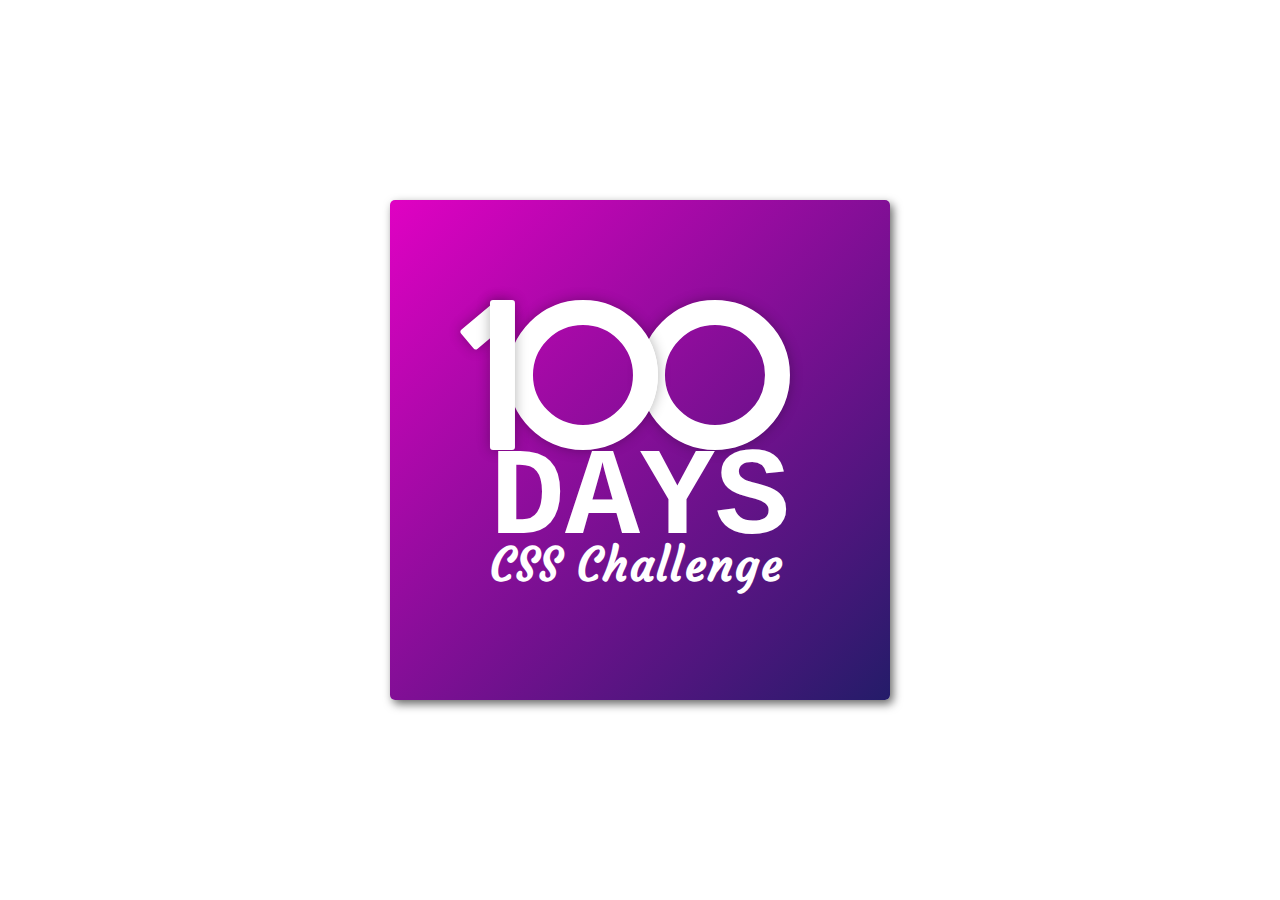
<file: 001.Desafio css/index.html>
<!DOCTYPE html>
<html lang="en">
<head>
  <meta charset="UTF-8">
  <meta http-equiv="X-UA-Compatible" content="IE=edge">
  <meta name="viewport" content="width=device-width, initial-scale=1.0">
  <link rel="preconnect" href="https://fonts.googleapis.com">
  <link rel="preconnect" href="https://fonts.gstatic.com" crossorigin>
  <link href="https://fonts.googleapis.com/css2?family=Courgette&family=Dancing+Script:wght@500&display=swap" rel="stylesheet">
  <link rel="stylesheet" href="style.css">
  <title>Día 1</title>
</head>
<body>
   <div class="frame">
      <div class="centro">
        <div class="numeros">
          <div class="uno-1"></div>
          <div class="uno-2"></div>
          <div class="cero-1"></div>
          <div class="cero-2"></div>
        </div>
        <span class="grande">DAYS</span>
        <span class="chico">CSS Challenge</span>
      </div>
   </div>
</body>
</html>
</file>
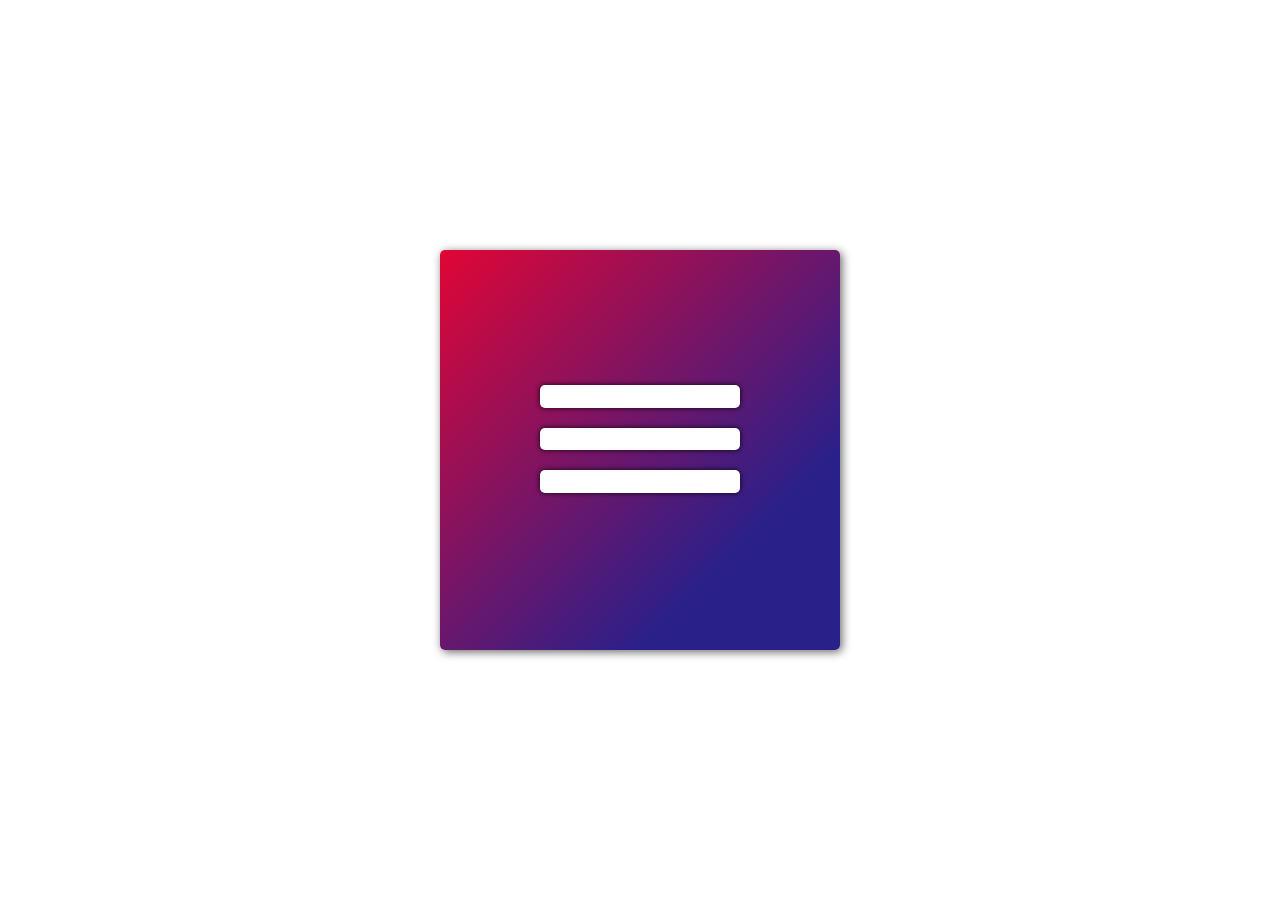
<file: 002.Desafio css/index.html>
<!DOCTYPE html>
<html lang="en">
<head>
  <meta charset="UTF-8">
  <meta http-equiv="X-UA-Compatible" content="IE=edge">
  <meta name="viewport" content="width=device-width, initial-scale=1.0">
  <link rel="stylesheet" href="style.css">
  <title>Document</title>
</head>

  <div class="frame">
    <div class="center">
      <div class="btnburger">
        <span class="line-a bar no-animation"></span>
        <span class="line-b bar no-animation"></span>
        <span class="line-c bar no-animation"></span>
      </div>
    </div>
  </div>

  <script src="app.js"></script>
</body>
</html>
</file>
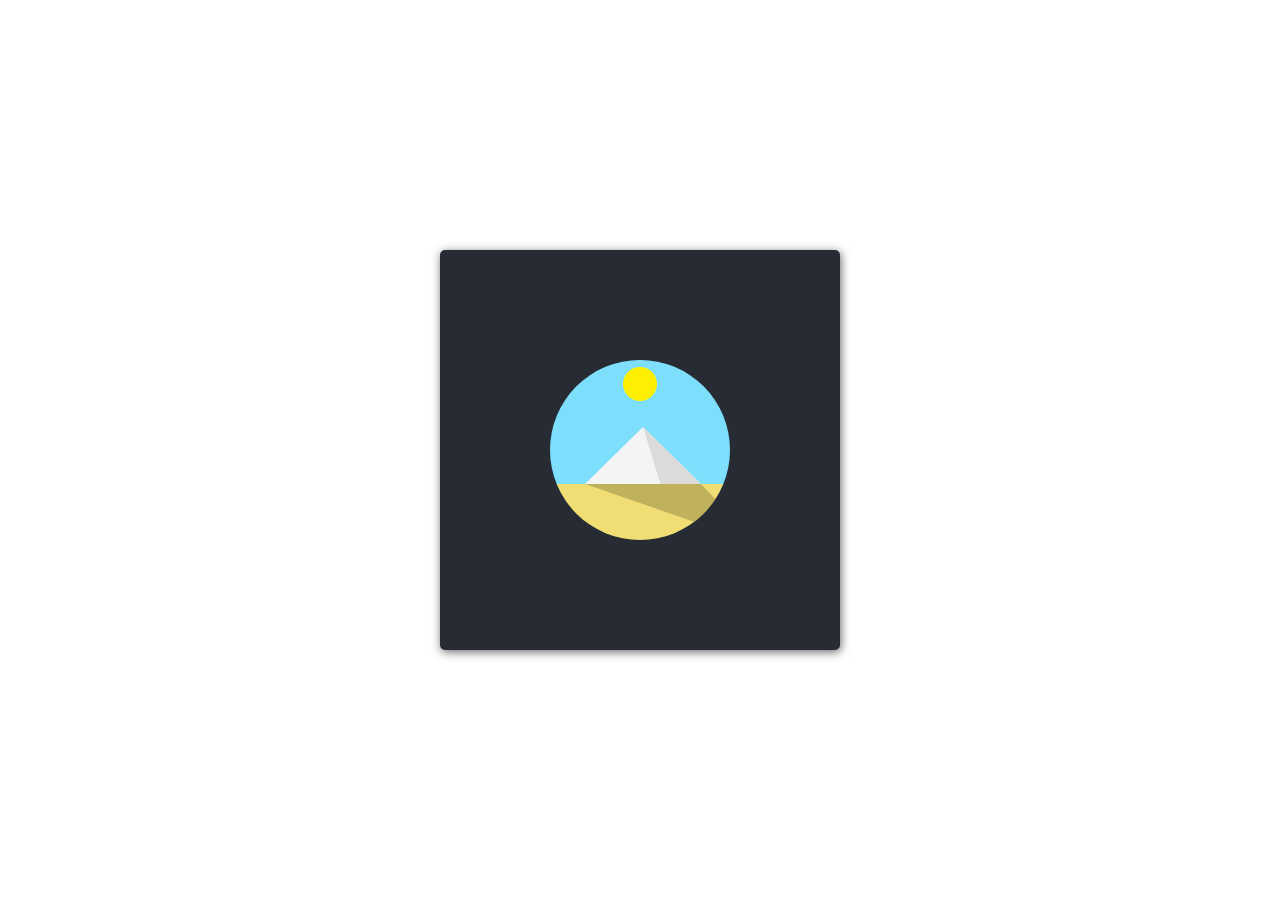
<file: 003.Desafio css/index.html>
<!DOCTYPE html>
<html lang="en">
<head>
  <meta charset="UTF-8">
  <meta http-equiv="X-UA-Compatible" content="IE=edge">
  <meta name="viewport" content="width=device-width, initial-scale=1.0">
  <link rel="stylesheet" href="style.css">
  <title>Dia 3</title>
</head>
<body>
  
  <div class="frame">
    <div class="center">
      <div class="circulo">
        <div class="cielo"></div>
        <div class="sol"></div>
        <div class="lado-izq"></div>
        <div class="lado-der"></div>
        <div class="sombra"></div>
        <div class="arena"></div>
      </div>
    </div>
  </div>

</body>
</html>
</file>
<file: 001.Desafio css/style.css>
.frame{
  position: absolute;
  top: 50%;
  left: 50%;
  width: 500px;
  height: 500px;
  margin-top: -250px;
  margin-left: -250px;
  border-radius:5px;
  box-shadow: 3px 4px 10px 0px rgba(0, 0, 0,0.6);
  background: #43389f;
  background: -moz-linear-gradient(bottom,left,#43389f 0%, #4ec6ca 100%);
  background: -webkit-linear-gradient(bottom,left,#43389f 0%, #4ec6ca 100%);
  background: -o-linear-gradient(bottom,left,#43389f 0%, #4ec6ca 100%);
  background: linear-gradient(to top left,#241c69 0%, #e001c3 100%);
  font-family: 'Courgette', cursive;
  color: #fff;
  -webkit-font-smoothing:antialiased;
  -moz-osx-font-smoothing:antialiased;
}

.centro{
  position: absolute;
  top: 50%;
  left: 50%;
  transform: translate(-50%, -50%);
}

.numeros{
  position: relative;
  height: 150px;
  width: 300px;
}

.uno-1{
  position: absolute;
  z-index: 1;
  top: 0;
  left: -16px;
  height: 50px;
  width: 25px;
  background: #fff;
  border-radius: 3px;
  transform: rotate(50deg);
  box-shadow: 0 0 13px 0 rgba(0, 0, 0, 0.3);
}

.uno-2{
  position: absolute;
  z-index: 10;
  top: 0;
  left: 0;
  height: 150px;
  width: 25px;
  background: #fff;
  border-radius: 3px;
  box-shadow: 0 0 13px 0 rgba(0, 0, 0, 0.3);
}

.cero-1,
.cero-2{
  position: absolute;
  z-index: 8;
  top: 0;
  left: 18px;
  box-sizing: border-box;
  height: 150px;
  width: 150px;
  border-radius: 50%;
  border: 25px solid #fff;
  box-shadow: 0 0 13px 0 rgba(0, 0, 0, 0.3);
}

.cero-2{
  z-index: 6;
  left: 150px;
}

.grande{
  position: relative;
  z-index: 20;
  display: block;
  font-family:'Courier New', 'Courier', sans-serif;
  font-size: 125px;
  font-weight: 700;
  line-height: 60px;
  margin-top: 20px;
}

.chico{
  position: relative;
  z-index: 20;
  font-size: 45px;
  line-height: 70px;
  font-weight: 700;
  letter-spacing: .04em;
}
</file>
<file: 002.Desafio css/style.css>
.frame{
	position: absolute;
	top: 50%;
	left: 50%;
	width: 400px;
	height: 400px;
	margin-top: -200px;
	margin-left: -200px;
	border-radius: 5px;
	box-shadow: 2px 2px 10px 0px rgba(0, 0, 0, 0.6);
	background: linear-gradient(to top left, #2a208a 25%, #e00635 100%);
	/* overflow: hidden; */
	color: #fff;
	-webkit-font-smoothing: antialiased;
	-moz-osx-font-smoothing: grayscale;
}

.center{
	position: absolute;
	top: 50%;
	left: 50%;
	transform: translate(-50%, -50%);
}

.btnburger{
	cursor: pointer;
	width: 200px;
	height: 150px;
}

.bar{
	background-color: #fff;
	border-radius: 5px;
	box-shadow: 0 0 4px 1px rgba(0, 0, 0, 0.6);
	display: block;
	margin-top: 10%;
	width: 100%;
	height: 15%;
}

.no-animation{
	animation: none !important;
}

.line-a{
	animation: animate-line-a-2 1s ease-in-out forwards;
}
.line-b{
	animation: animate-line-b-2 1s ease-in-out forwards;
}
.line-c{
	animation: animate-line-c-2 1s ease-in-out forwards;
}

.animate.line-a{
	animation: animate-line-a-1 1s ease-in-out forwards;
}
.animate.line-b{
	animation: animate-line-b-1 1s ease-in-out forwards;
}

.animate.line-c{
	animation: animate-line-c-1 1s ease-in-out forwards;
}

@keyframes animate-line-a-1{
	0%{
		transform: translate(0,0) rotate(0);
	}
	50%{
		transform: translate(0,42px);
	}
	100%{
		transform: translate(0,42px) rotate(45deg);
	}
}

@keyframes animate-line-b-1{
	0%{
		transform: scale(1);
		opacity: 1;
	}
	50%{
		transform: scale(0);
		opacity: 0;
	}
	100%{
		transform: scale(0);
		opacity: 0;
	}
}

@keyframes animate-line-c-1{
	0%{
		transform: translate(0,0) rotate(0);
	}
	50%{
		transform: translate(0,-42px);
	}
	100%{
		transform: translate(0,-42px) rotate(135deg);
	}
}

@keyframes animate-line-a-2{
	0%{
		transform: translate(0,42px) rotate(45deg);
	}
	50%{
		transform: translate(0,42px);
	}
	100%{
		transform: translate(0,0) rotate(0);
	}
}

@keyframes animate-line-b-2{
	0%{
		transform: scale(0);
		opacity: 0;
	}
	50%{
		transform: scale(1);
		opacity: 1;
	}
	100%{
		transform: scale(1);
		opacity: 1;
	}
}

@keyframes animate-line-c-2{
	0%{
		transform: translate(0,-42px) rotate(-45deg);
	}
	50%{
		transform: translate(0,-42px);
	}
	100%{
		transform: translate(0,0) rotate(0);
	}
}
</file>
<file: 003.Desafio css/style.css>
.frame {
  display: flex;
  justify-content: center;
  align-items: center;
  position: absolute;
  top: 50%;
  left: 50%;
  width: 400px;
  height: 400px;
  margin-top: -200px;
  margin-left: -200px;
  border-radius: 5px;
  background: #272C34;
  box-shadow: 1px 2px 10px 0px rgba(0, 0, 0, 0.6);
}

.circulo {
  position: relative;
  width: 180px;
  height: 180px;
  border-radius: 50%;
  -webkit-clip-path: circle(90px at 90px 90px);
          clip-path: circle(90px at 90px 90px);
}
.circulo .cielo {
  position: absolute;
  z-index: 0;
  top: 0px;
  left: 0px;
  right: 0;
  height: 124px;
  background: #7DDFFC;
  -webkit-animation: cielo-oscuro 4s cubic-bezier(0.4, 0, 0.49, 1) infinite;
          animation: cielo-oscuro 4s cubic-bezier(0.4, 0, 0.49, 1) infinite;
}
.circulo .sol {
  position: absolute;
  z-index: 2;
  top: 7px;
  left: 73px;
  width: 34px;
  height: 34px;
  border-radius: 50%;
  background: #ffef00;
  transform-origin: 50% 400%;
  -webkit-animation: puesta-sol 4s cubic-bezier(0.4, 0, 0.49, 1) infinite;
          animation: puesta-sol 4s cubic-bezier(0.4, 0, 0.49, 1) infinite;
}
.circulo .lado-izq {
  position: absolute;
  top: 67px;
  left: 35px;
  width: 116px;
  height: 57px;
  background: #F4F4F4;
  -webkit-clip-path: polygon(0% 100%, 100% 100%, 50% 0%);
          clip-path: polygon(0% 100%, 100% 100%, 50% 0%);
  -webkit-animation: sombreado-piramide 4s cubic-bezier(0.4, 0, 0.49, 1) infinite;
          animation: sombreado-piramide 4s cubic-bezier(0.4, 0, 0.49, 1) infinite;
}
.circulo .lado-der {
  position: absolute;
  top: 67px;
  left: 93px;
  width: 58px;
  height: 57px;
  background: #dddada;
  -webkit-clip-path: polygon(30% 100%, 100% 100%, 0% 0%);
          clip-path: polygon(30% 100%, 100% 100%, 0% 0%);
  animation: sombreado-piramide 4s cubic-bezier(0.4, 0, 0.49, 1) infinite reverse;
}
.circulo .sombra {
  position: absolute;
  z-index: 2;
  top: 124px;
  left: -80px;
  width: 360px;
  height: 60px;
  background: rgba(0, 0, 0, 0.2);
  transform-origin: 50% 0%;
  -webkit-clip-path: polygon(115px 0%, 231px 0%, 80% 100%);
          clip-path: polygon(115px 0%, 231px 0%, 80% 100%);
  -webkit-animation: sombra-en-piso 4s cubic-bezier(0.4, 0, 0.49, 1) infinite;
          animation: sombra-en-piso 4s cubic-bezier(0.4, 0, 0.49, 1) infinite;
}
.circulo .arena {
  position: absolute;
  z-index: 1;
  bottom: 0;
  left: 0;
  right: 0;
  height: 56px;
  background: #f0de75;
  -webkit-animation: efecto-arena 4s cubic-bezier(0.4, 0, 0.49, 1) infinite;
          animation: efecto-arena 4s cubic-bezier(0.4, 0, 0.49, 1) infinite;
}

@-webkit-keyframes puesta-sol {
  0% {
    background: #f57209;
    transform: rotate(-70deg);
  }
  30% {
    background: #ffef00;
    transform: rotate(-28deg);
  }
  70% {
    background: #ffef00;
  }
  100% {
    background: #f57209;
    transform: rotate(70deg);
  }
}

@keyframes puesta-sol {
  0% {
    background: #f57209;
    transform: rotate(-70deg);
  }
  30% {
    background: #ffef00;
    transform: rotate(-28deg);
  }
  70% {
    background: #ffef00;
  }
  100% {
    background: #f57209;
    transform: rotate(70deg);
  }
}
@-webkit-keyframes cielo-oscuro {
  0% {
    background: #272c34;
  }
  30% {
    background: #7ddffc;
  }
  70% {
    background: #7ddffc;
  }
  100% {
    background: #272c34;
  }
}
@keyframes cielo-oscuro {
  0% {
    background: #272c34;
  }
  30% {
    background: #7ddffc;
  }
  70% {
    background: #7ddffc;
  }
  100% {
    background: #272c34;
  }
}
@-webkit-keyframes sombreado-piramide {
  0% {
    background: #272C34;
  }
  30% {
    background: #f4f4f4;
  }
  70% {
    background: #dddada;
  }
  100% {
    background: #272C34;
  }
}
@keyframes sombreado-piramide {
  0% {
    background: #272C34;
  }
  30% {
    background: #f4f4f4;
  }
  70% {
    background: #dddada;
  }
  100% {
    background: #272C34;
  }
}
@-webkit-keyframes sombra-en-piso {
  0% {
    transform: scaleY(0);
    -webkit-clip-path: polygon(115px 0%, 231px 0%, 100% 100%);
            clip-path: polygon(115px 0%, 231px 0%, 100% 100%);
  }
  30% {
    transform: scaleY(1);
    -webkit-clip-path: polygon(115px 0%, 231px 0%, 80% 100%);
            clip-path: polygon(115px 0%, 231px 0%, 80% 100%);
  }
  55% {
    transform: scaleY(0.4);
  }
  75% {
    transform: scaleY(1);
  }
  100% {
    transform: scaleY(0);
    -webkit-clip-path: polygon(115px 0%, 231px 0%, 0% 100%);
            clip-path: polygon(115px 0%, 231px 0%, 0% 100%);
  }
}
@keyframes sombra-en-piso {
  0% {
    transform: scaleY(0);
    -webkit-clip-path: polygon(115px 0%, 231px 0%, 100% 100%);
            clip-path: polygon(115px 0%, 231px 0%, 100% 100%);
  }
  30% {
    transform: scaleY(1);
    -webkit-clip-path: polygon(115px 0%, 231px 0%, 80% 100%);
            clip-path: polygon(115px 0%, 231px 0%, 80% 100%);
  }
  55% {
    transform: scaleY(0.4);
  }
  75% {
    transform: scaleY(1);
  }
  100% {
    transform: scaleY(0);
    -webkit-clip-path: polygon(115px 0%, 231px 0%, 0% 100%);
            clip-path: polygon(115px 0%, 231px 0%, 0% 100%);
  }
}
@-webkit-keyframes efecto-arena {
  0% {
    background: #272C34;
  }
  30% {
    background: #F0DE75;
  }
  70% {
    background: #F0DE75;
  }
  100% {
    background: #272C34;
  }
}
@keyframes efecto-arena {
  0% {
    background: #272C34;
  }
  30% {
    background: #F0DE75;
  }
  70% {
    background: #F0DE75;
  }
  100% {
    background: #272C34;
  }
}/*# sourceMappingURL=style.css.map */
</file>
